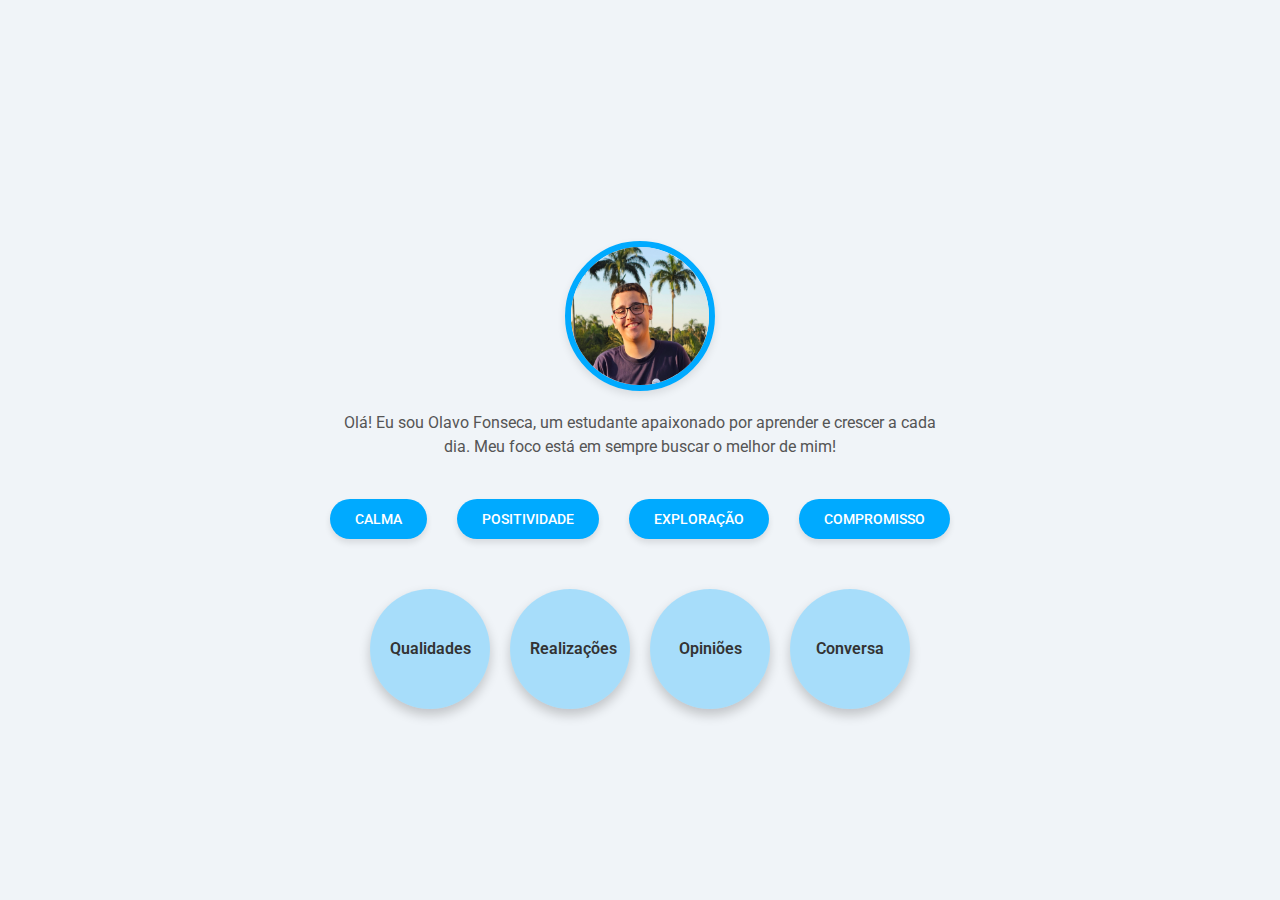
<file: index.html>
<!DOCTYPE html>
<html lang="pt-br">
<head>
  <meta charset="UTF-8">
  <meta name="viewport" content="width=device-width, initial-scale=1.0">
  <title>Meu Portfólio</title>
  <link href="https://fonts.googleapis.com/css2?family=Roboto:wght@400;500&display=swap" rel="stylesheet">
  <link rel="stylesheet" href="styles.css">
</head>
<body>
  <!-- Seção da foto -->
  <div class="foto-container">
    <img src="imagem/olavo.jpg" alt="Foto" class="foto"> <!-- Caminho atualizado para a imagem -->
  </div>

  <!-- Seção de descrição -->
  <div class="descricao">
    <p>Olá! Eu sou Olavo Fonseca, um estudante apaixonado por aprender e crescer a cada dia. Meu foco está em sempre buscar o melhor de mim!</p>
  </div>

  <!-- Seção de habilidades -->
  <div class="habilidades">
    <div class="habilidade" onclick="mostrarSignificado('paciencia')">Calma</div>
    <div class="habilidade" onclick="mostrarSignificado('alegria')">Positividade</div>
    <div class="habilidade" onclick="mostrarSignificado('estudo')">Exploração</div>
    <div class="habilidade" onclick="mostrarSignificado('dedicacao')">Compromisso</div>
  </div>
  
  <!-- Bolhas de água -->
  <div class="bolhas">
    <div class="bolha" onclick="mostrarPopup('habilidades')">Qualidades</div>
    <div class="bolha" onclick="mostrarPopup('projetos')">Realizações</div>
    <div class="bolha" onclick="mostrarPopup('preferencias')">Opiniões</div>
    <div class="bolha" onclick="mostrarPopup('contato')">Conversa</div>
  </div>

  <!-- Popups -->
  <div id="popup" class="popup">
    <div class="popup-conteudo">
      <span class="fechar" onclick="fecharPopup()">×</span>
      <div id="popup-conteudo"></div>
    </div>
  </div>

  <script src="script.js"></script>
</body>
</html>
</file>
<file: styles.css>
/* Resetando o estilo */
* {
    margin: 0;
    padding: 0;
    box-sizing: border-box;
  }
  
  body {
    font-family: 'Roboto', sans-serif;
    background-color: #f0f4f8;
    color: #333;
    display: flex;
    flex-direction: column;
    align-items: center;
    justify-content: center;
    min-height: 100vh;
    margin: 0;
  }
  
  /* Foto Circular */
  .foto-container {
    display: flex;
    justify-content: center;
    margin-top: 50px;
  }
  
  .foto {
    width: 150px;
    height: 150px;
    border-radius: 50%;
    border: 6px solid #00aaff;
    box-shadow: 0 4px 8px rgba(0, 0, 0, 0.1);
  }
  
  /* Descrição */
  .descricao {
    text-align: center;
    margin-top: 20px;
    font-size: 18px;
    color: #555;
    max-width: 600px;
  }
  
  /* Habilidades, Projetos, Preferências, Contato */
  .habilidades {
    display: flex;
    gap: 30px;
    margin-top: 40px;
    justify-content: center;
  }
  
  .habilidade {
    background-color: #00aaff;
    padding: 12px 25px;
    border-radius: 30px;
    color: white;
    font-weight: 500;
    box-shadow: 0 4px 6px rgba(0, 0, 0, 0.1);
    text-transform: uppercase;
    font-size: 14px;
    cursor: pointer;
    transition: transform 0.3s ease, background-color 0.3s ease;
  }
  
  .habilidade:hover {
    background-color: #0088cc;
    transform: translateY(-3px);
  }
  
  /* Seção de Cursos */
  .cursos {
    text-align: center;
    margin-top: 20px;
    font-size: 16px;
    color: #555;
    max-width: 700px;
  }
  
  /* Estilo das bolhas de água */
  .bolhas {
    display: flex;
    gap: 20px;
    margin-top: 50px;
  }
  
  .bolha {
    background-color: rgba(0, 170, 255, 0.3);
    border-radius: 50%;
    padding: 20px;
    width: 120px;
    height: 120px;
    text-align: center;
    line-height: 80px;
    font-size: 16px;
    font-weight: 600;
    cursor: pointer;
    box-shadow: 0 6px 12px rgba(0, 0, 0, 0.2);
    transition: transform 0.3s ease, box-shadow 0.3s ease;
  }
  
  .bolha:hover {
    transform: scale(1.1);
    box-shadow: 0 10px 20px rgba(0, 0, 0, 0.3);
  }
  
  /* Estilo do Popup */
  .popup {
    display: none;
    position: fixed;
    top: 0;
    left: 0;
    width: 100%;
    height: 100%;
    background-color: rgba(0, 0, 0, 0.5);
    justify-content: center;
    align-items: center;
  }
  
  .popup-conteudo {
    background-color: white;
    padding: 40px;
    border-radius: 10px;
    text-align: center;
    width: 80%;
    max-width: 500px;
    box-shadow: 0 8px 16px rgba(0, 0, 0, 0.2);
  }
  
  .fechar {
    font-size: 30px;
    position: absolute;
    top: 10px;
    right: 10px;
    cursor: pointer;
    color: #333;
  }
  
  .fechar:hover {
    color: #ff6347;
  }
  
  h2 {
    color: #00aaff;
    margin-bottom: 15px;
  }
  
  p {
    font-size: 16px;
    color: #555;
    line-height: 1.5;
  }
</file>
